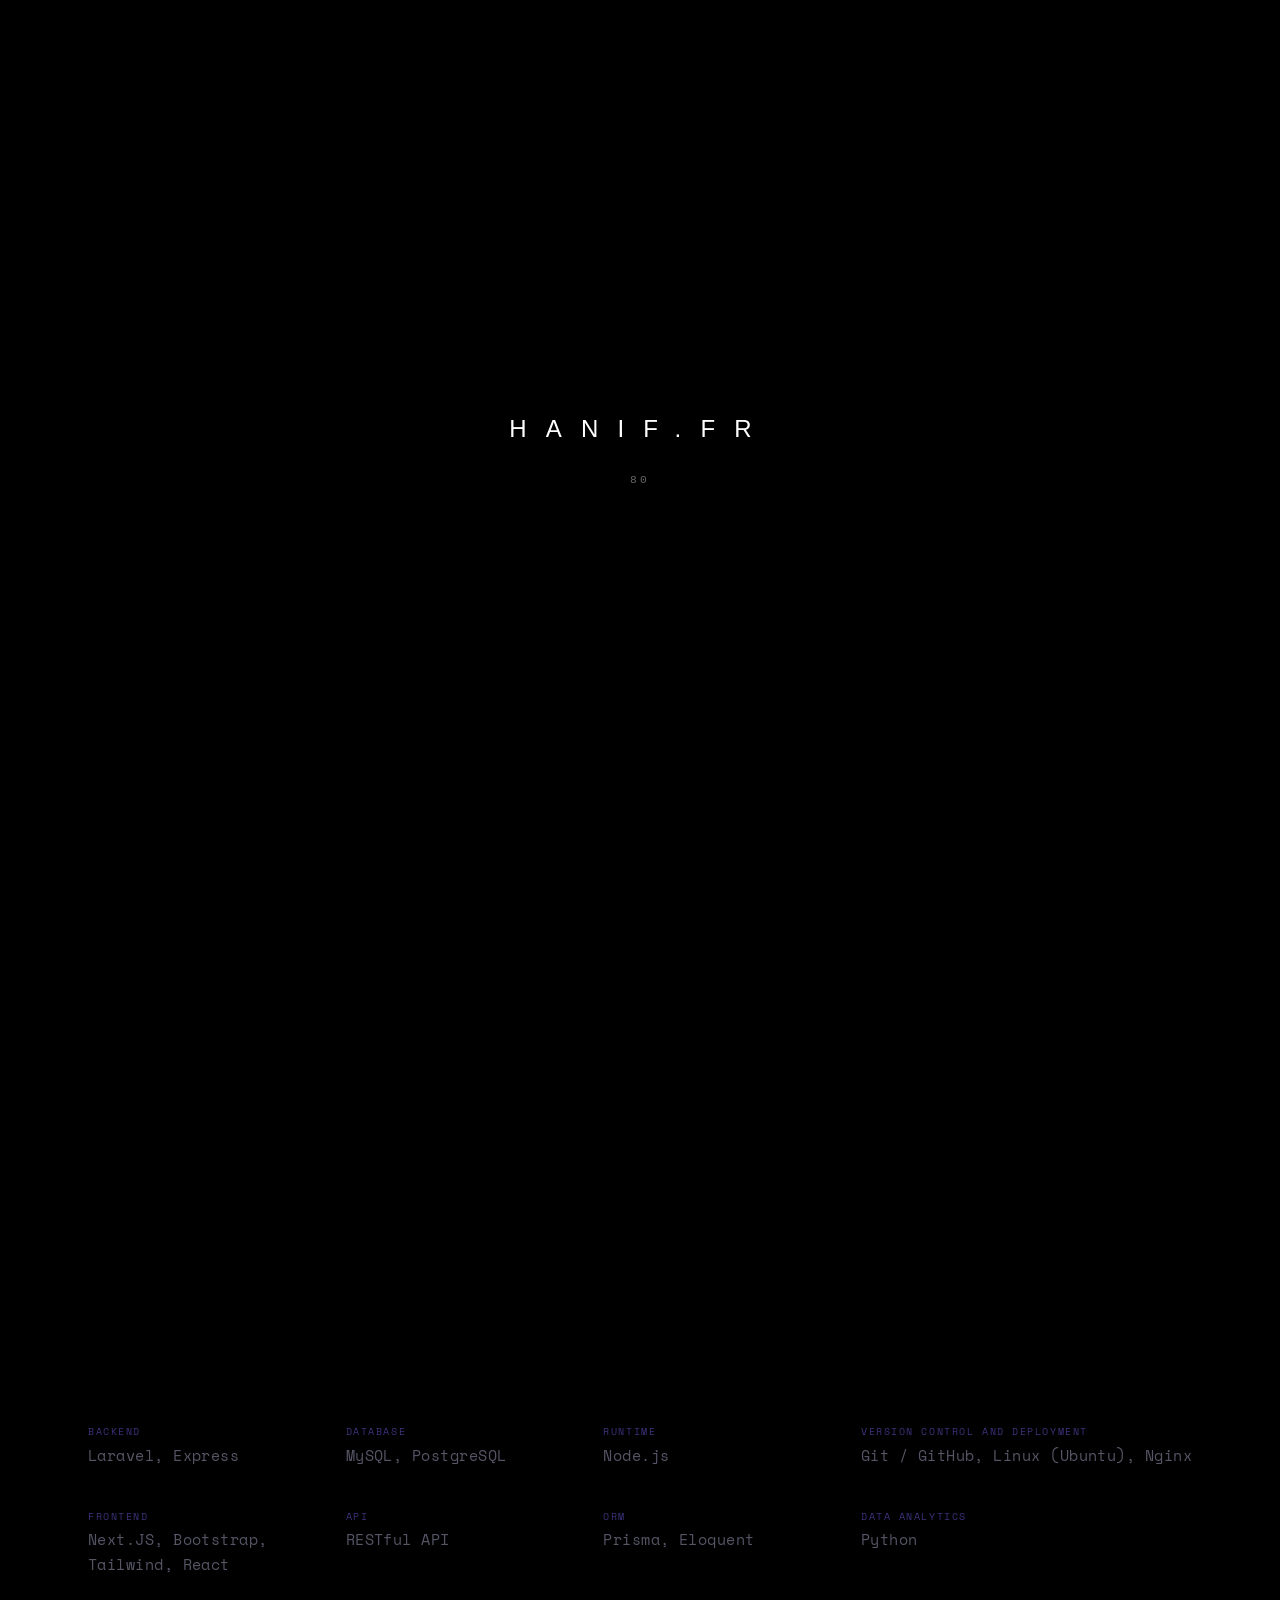
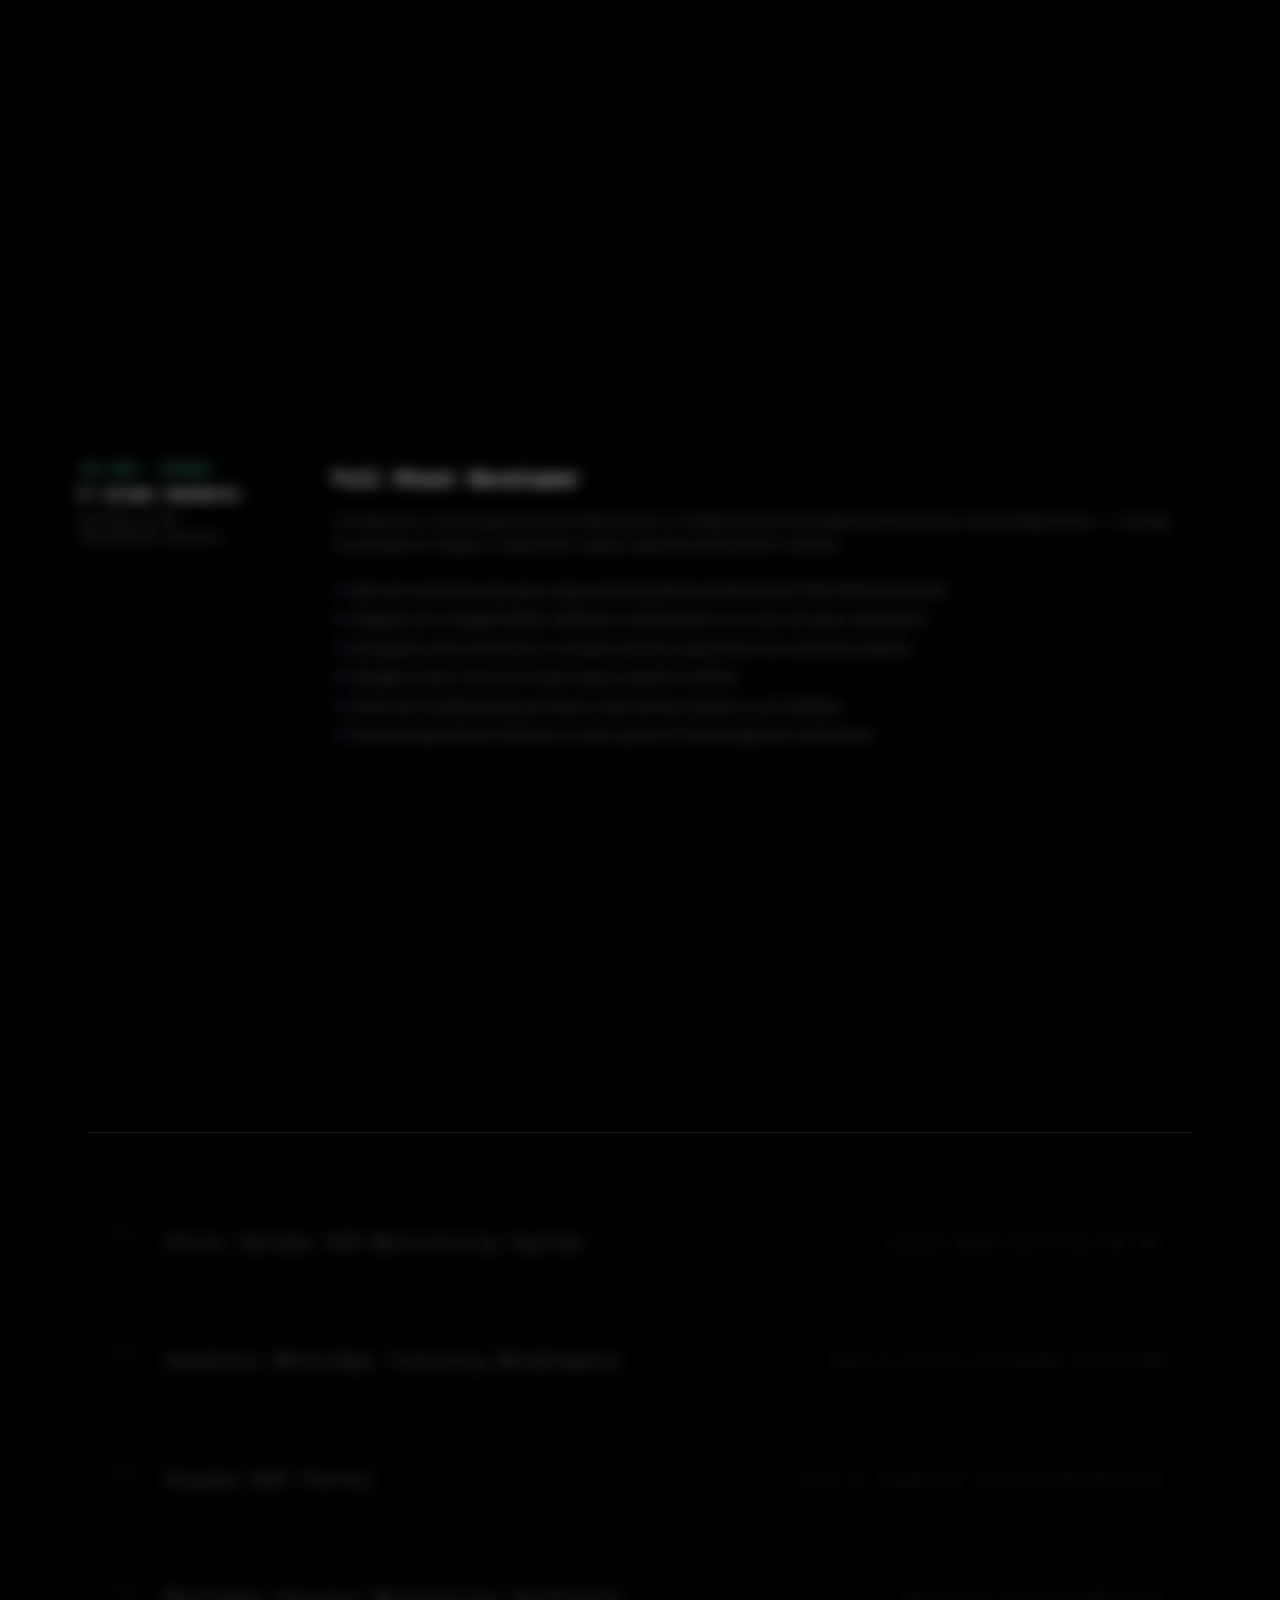
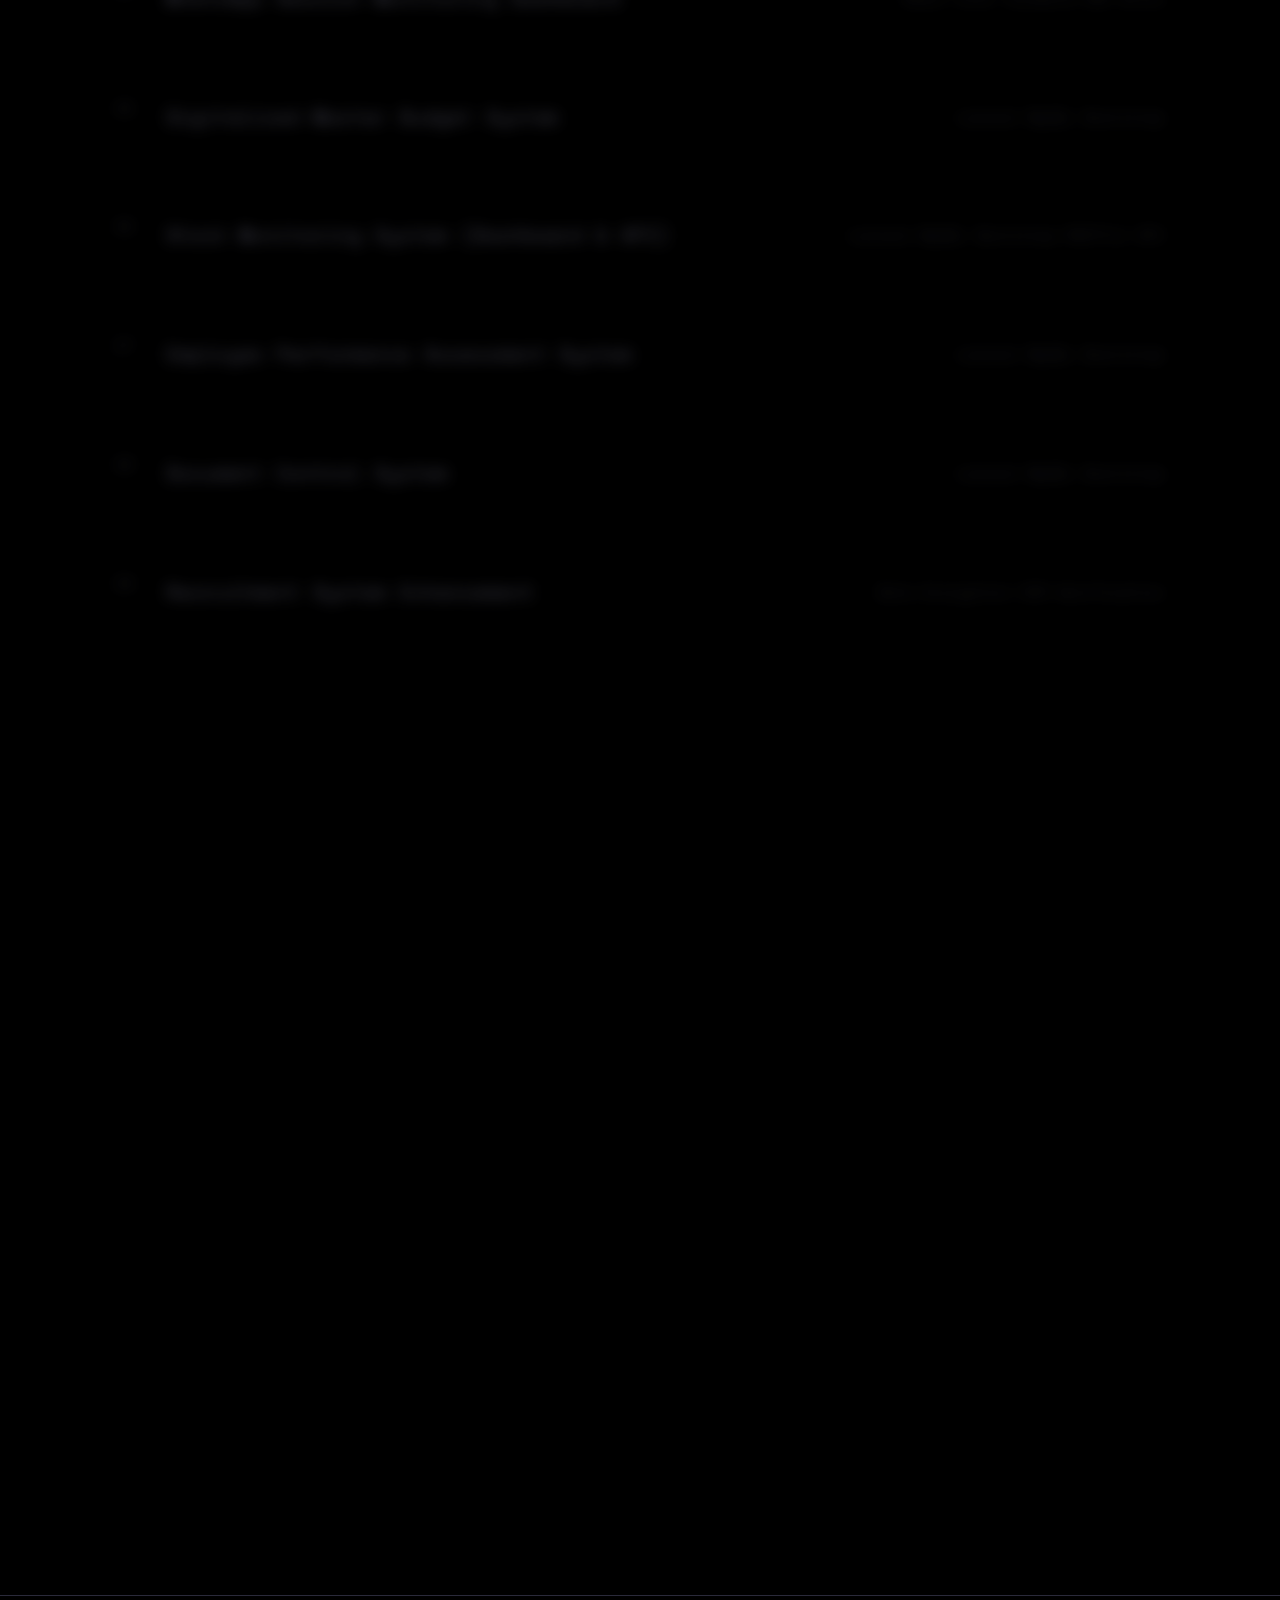
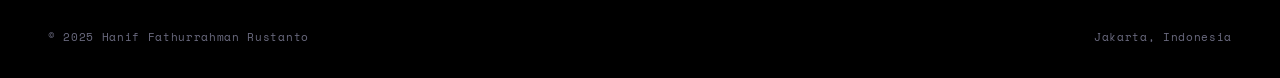
<file: index.html>
<!doctype html>
<html lang="en">
  <head>
    <meta charset="UTF-8" />
    <meta name="viewport" content="width=device-width, initial-scale=1.0" />
    <title>Hanif Fathurrahman — Full Stack Developer</title>
    <link
      href="https://fonts.googleapis.com/css2?family=Space+Mono:ital,wght@0,400;0,700;1,400&family=DM+Sans:wght@300;400;500;600&display=swap"
      rel="stylesheet"
    />
    <link
      rel="icon"
      type="image/svg+xml"
      href="data:image/svg+xml,%3Csvg xmlns='http://www.w3.org/2000/svg' viewBox='0 0 32 32'%3E%3Crect width='32' height='32' rx='6' fill='none'/%3E%3Ctext x='50%25' y='50%25' dominant-baseline='central' text-anchor='middle' font-family='monospace' font-weight='700' font-size='16' fill='none' stroke='white' stroke-width='1' letter-spacing='-0.5'%3EHF%3C/text%3E%3C/svg%3E"
    />
    <link
      href="https://fonts.googleapis.com/css2?family=Space+Mono:ital,wght@0,400;0,700;1,400&family=DM+Sans:wght@300;400;500;600&display=swap"
      rel="stylesheet"
    />
    <link rel="stylesheet" href="style.css" />
  </head>
  <body>
    <div id="scrollProgress"></div>
    <div class="cursor-dot" id="cursorDot"></div>
    <div class="cursor-ring" id="cursorRing"></div>
    <div id="loader">
      <div class="curtain curtain-top"></div>
      <div class="curtain curtain-bottom"></div>
      <div class="curtain-line"></div>

      <div class="loader-content">
        <p class="loader-name">hanif.fr</p>
        <p class="loader-percent" id="loaderPercent">00</p>
      </div>
    </div>
    <div id="mobileControls">
      <div id="joystickZone">
        <div id="joystickKnob"></div>
      </div>
    </div>
    <nav>
      <div class="nav-logo">
        <audio id="bgMusic" loop preload="auto">
  <source src="StockTune-Whispers From Distant Stars_1775907422.mp3" type="audio/mpeg">
</audio>
        <a href="https://instagram.com/haniv_fr" target="_blank">
          <svg
            width="16"
            height="16"
            viewBox="0 0 24 24"
            fill="none"
            stroke="currentColor"
            stroke-width="2"
            stroke-linecap="round"
            stroke-linejoin="round"
          >
            <rect x="2" y="2" width="20" height="20" rx="5" ry="5" />
            <circle cx="12" cy="12" r="4" />
            <circle
              cx="17.5"
              cy="6.5"
              r="1"
              fill="currentColor"
              stroke="none"
            /></svg
          >haniv_fr
        </a>
        <button id="musicToggle" class="nav-music-btn">
          <div class="audio-icon playing" id="musicIcon">
            <span></span>
            <span></span>
            <span></span>
            <span></span>
          </div>
        </button>
      </div>
      <ul class="nav-links">
        <!-- <button class="theme-toggle" id="themeToggle">🌙 light</button> -->
        <li><a href="#about">about</a></li>
        <li><a href="#experience">experience</a></li>
        <li><a href="#projects">projects</a></li>
        <li><a href="#contact">contact</a></li>
      </ul>
      <div class="nav-mobile-right">
        <!-- <button class="theme-toggle" id="themeToggleMobile">🌙 light</button> -->
        <button class="hamburger" id="hamburgerBtn">
          <span></span><span></span><span></span>
        </button>
      </div>
    </nav>
    <div class="mobile-menu" id="mobileMenu">
      <ul>
        <li><a href="#about" class="mobile-nav-link">about</a></li>
        <li><a href="#experience" class="mobile-nav-link">experience</a></li>
        <li><a href="#projects" class="mobile-nav-link">projects</a></li>
        <li><a href="#contact" class="mobile-nav-link">contact</a></li>
      </ul>
    </div>

    <section id="hero">
      <!-- MOON -->
      <div class="moon-container">
        <button id="playBtn" class="btn btn-outline moon-play-btn">PLAY</button>

        <svg
          class="moon"
          viewBox="0 0 200 200"
          xmlns="http://www.w3.org/2000/svg"
        >
          <defs>
            <filter id="moonGlow" x="-50%" y="-50%" width="200%" height="200%">
              <feGaussianBlur stdDeviation="8" result="coloredBlur" />
              <feMerge>
                <feMergeNode in="coloredBlur" />
                <feMergeNode in="SourceGraphic" />
              </feMerge>
            </filter>
          </defs>
          <circle
            cx="100"
            cy="100"
            r="68"
            fill="#f0f0ff"
            filter="url(#moonGlow)"
          />
          <circle cx="72" cy="78" r="14" fill="#d0d0e8" opacity="0.75" />
          <circle cx="125" cy="115" r="19" fill="#d0d0e8" opacity="0.65" />
          <circle cx="65" cy="125" r="9" fill="#d0d0e8" opacity="0.7" />
          <circle cx="138" cy="72" r="11" fill="#d0d0e8" opacity="0.55" />
        </svg>
      </div>
      <!-- SUN -->
      <div class="sun-container">
        <svg
          class="sun-svg"
          viewBox="0 0 200 200"
          xmlns="http://www.w3.org/2000/svg"
        >
          <defs>
            <filter id="sunGlow" x="-60%" y="-60%" width="220%" height="220%">
              <feGaussianBlur stdDeviation="10" result="blur" />
              <feMerge>
                <feMergeNode in="blur" />
                <feMergeNode in="SourceGraphic" />
              </feMerge>
            </filter>
            <radialGradient id="sunGrad" cx="50%" cy="40%" r="55%">
              <stop offset="0%" stop-color="#fff9e6" />
              <stop offset="45%" stop-color="#ffd166" />
              <stop offset="100%" stop-color="#f4a22a" />
            </radialGradient>
          </defs>
          <circle cx="100" cy="100" r="72" fill="#ffd166" opacity="0.15" />
          <circle cx="100" cy="100" r="58" fill="#ffc640" opacity="0.2" />
          <g
            style="
              transform-origin: 100px 100px;
              animation: sunRayPulse 3s ease-in-out infinite;
            "
          >
            <line
              x1="100"
              y1="18"
              x2="100"
              y2="34"
              stroke="#f4a22a"
              stroke-width="3.5"
              stroke-linecap="round"
            />
            <line
              x1="100"
              y1="166"
              x2="100"
              y2="182"
              stroke="#f4a22a"
              stroke-width="3.5"
              stroke-linecap="round"
            />
            <line
              x1="18"
              y1="100"
              x2="34"
              y2="100"
              stroke="#f4a22a"
              stroke-width="3.5"
              stroke-linecap="round"
            />
            <line
              x1="166"
              y1="100"
              x2="182"
              y2="100"
              stroke="#f4a22a"
              stroke-width="3.5"
              stroke-linecap="round"
            />
            <line
              x1="43"
              y1="43"
              x2="54"
              y2="54"
              stroke="#f4a22a"
              stroke-width="3"
              stroke-linecap="round"
            />
            <line
              x1="146"
              y1="146"
              x2="157"
              y2="157"
              stroke="#f4a22a"
              stroke-width="3"
              stroke-linecap="round"
            />
            <line
              x1="157"
              y1="43"
              x2="146"
              y2="54"
              stroke="#f4a22a"
              stroke-width="3"
              stroke-linecap="round"
            />
            <line
              x1="54"
              y1="146"
              x2="43"
              y2="157"
              stroke="#f4a22a"
              stroke-width="3"
              stroke-linecap="round"
            />
          </g>
          <circle
            cx="100"
            cy="100"
            r="44"
            fill="url(#sunGrad)"
            filter="url(#sunGlow)"
          />
          <circle cx="88" cy="90" r="8" fill="#fff9e6" opacity="0.4" />
        </svg>
      </div>
      <!-- CLOUDS -->
      <div class="clouds-wrapper">
        <div class="cloud cloud-1">
          <svg
            width="160"
            height="70"
            viewBox="0 0 160 70"
            xmlns="http://www.w3.org/2000/svg"
            opacity="0.6"
          >
            <ellipse cx="80" cy="50" rx="72" ry="24" fill="#fff8f0" />
            <ellipse cx="55" cy="40" rx="38" ry="28" fill="#fff8f0" />
            <ellipse cx="100" cy="38" rx="32" ry="25" fill="#fff8f0" />
            <ellipse cx="75" cy="32" rx="28" ry="22" fill="#fffaf4" />
          </svg>
        </div>
        <div class="cloud cloud-2">
          <svg
            width="110"
            height="50"
            viewBox="0 0 110 50"
            xmlns="http://www.w3.org/2000/svg"
            opacity="0.45"
          >
            <ellipse cx="55" cy="36" rx="50" ry="18" fill="#fff8f0" />
            <ellipse cx="38" cy="28" rx="26" ry="20" fill="#fff8f0" />
            <ellipse cx="70" cy="26" rx="22" ry="18" fill="#fff8f0" />
          </svg>
        </div>
        <div class="cloud cloud-3">
          <svg
            width="80"
            height="40"
            viewBox="0 0 80 40"
            xmlns="http://www.w3.org/2000/svg"
            opacity="0.35"
          >
            <ellipse cx="40" cy="28" rx="36" ry="14" fill="#fff4e6" />
            <ellipse cx="28" cy="22" rx="18" ry="15" fill="#fff4e6" />
            <ellipse cx="53" cy="20" rx="16" ry="14" fill="#fff4e6" />
          </svg>
        </div>
      </div>

      <p class="hero-tag">FULL STACK DEVELOPER</p>
      <h1>
        <span class="line1">Hanif</span
        ><span class="line2" id="typingTarget"></span>
      </h1>
      <p class="hero-sub">
        Curl. Chrisye. Code 🔩🎧💻.
      </p>
      <div class="hero-cta">
  <div class="terminal-prompt-container">
  <span class="terminal-path">C:\system32\haniv;</span>
  <div class="input-wrapper">
    <input type="text" id="heroTerminalInput" class="terminal-input" autocomplete="off" spellcheck="false" autofocus>
<span class="terminal-suggestion" id="terminalSuggestion">type <span class="highlight">sudo</span> to see commands (cv, github, socials)...</span>
  </div>
</div>
</div>
      <p class="hero-scroll">scroll to explore or type 'sudo' to open terminal </> </p>
    </section>

    <section id="about">
      <div class="about-left reveal">
        <p class="section-label">ABOUT</p>
        <h2>Code.<br />Problem.<br />Solve.</h2>
      </div>
      <div class="about-text reveal">
        <p>
          Full Stack Developer currently interning at PT Kayaba Indonesia,
          building internal web systems that directly impact business operations
          — from budget digitalization to stock monitoring and employee
          assessments.
        </p>
        <p>
          I study Industrial Automotive Information Systems at Politeknik STMI
          Jakarta, where I've developed a strong foundation in both software
          development and data analysis through specializations in Data Mining,
          Decision Support Systems, and Business Intelligence.
        </p>
        <p>
          I thrive in fast-paced environments that require quick adaptation,
          and close collaboration with end users.
        </p>
      </div>

      <div class="skills-list">
        <div class="skill-text">
          <span class="cat">backend</span>
          <span class="tech">Laravel, Express</span>
        </div>
        <div class="skill-text">
          <span class="cat">frontend</span>
          <span class="tech">Next.JS, Bootstrap, Tailwind, React</span>
        </div>
        <div class="skill-text">
          <span class="cat">database</span>
          <span class="tech">MySQL, PostgreSQL</span>
        </div>
        <div class="skill-text">
          <span class="cat">api</span>
          <span class="tech">RESTful API</span>
        </div>
        <div class="skill-text">
          <span class="cat">runtime</span>
          <span class="tech">Node.js</span>
        </div>
        <div class="skill-text">
          <span class="cat">orm</span>
          <span class="tech">Prisma, Eloquent</span>
        </div>
        <div class="skill-text">
          <span class="cat">version control and deployment</span>
          <span class="tech">Git / GitHub, Linux (Ubuntu), Nginx</span>
        </div>
        <div class="skill-text">
          <span class="cat">data analytics</span>
          <span class="tech">Python</span>
        </div>
      </div>
    </section>

    <section id="experience">
      <div class="exp-inner">
        <div class="exp-header reveal">
          <p class="section-label">EXPERIENCE</p>
          <h2>Where I've<br />Been Working</h2>
        </div>
        <a
          href="https://www.linkedin.com/in/hanif-fathurrahman-rustanto"
          target="_blank"
          class="exp-card reveal"
        >
          <div class="exp-meta">
            <p class="exp-date">JAN 2025 — PRESENT</p>
            <p class="exp-company">PT KAYABA INDONESIA</p>
            <p class="exp-type">Internship · On-site</p>
            <p class="exp-type">Cikarang Barat, Jawa Barat</p>
          </div>
          <div class="exp-content">
            <div class="exp-role-header">
              <p class="exp-role">Full Stack Developer</p>
              <svg
                class="exp-arrow"
                viewBox="0 0 24 24"
                fill="none"
                stroke="currentColor"
                stroke-width="2"
                stroke-linecap="round"
                stroke-linejoin="round"
              >
                <line x1="5" y1="12" x2="19" y2="12"></line>
                <polyline points="12 5 19 12 12 19"></polyline>
              </svg>
            </div>
            <p class="exp-desc">
              Contributed to the development and enhancement of multiple
              internal web-based systems across various departments — covering
              everything from design to deployment using an Agile-like
              development workflow.
            </p>
            <ul class="exp-bullets">
              <li>
                Built and maintained web apps using Laravel (backend) and
                Bootstrap/HTML/CSS/JS (frontend)
              </li>
              <li>
                Designed and managed MySQL databases including table structures
                and query optimization
              </li>
              <li>
                Developed system flowcharts to translate business requirements
                into technical workflows
              </li>
              <li>
                Managed version control and code reviews using Git & GitHub
              </li>
              <li>
                Performed troubleshooting and feature improvements based on user
                feedback
              </li>
              <li>
                Delivered rapid feature iterations in a fast-paced, XP-like
                development environment
              </li>
            </ul>
          </div>
        </a>
      </div>
    </section>

    <section id="projects">
  <div class="proj-header reveal">
    <p class="section-label">PROJECTS</p>
    <h2>Things I've<br />Built</h2>
  </div>
  
  <div class="projects-list">
    
    <a href="project.html?id=ocr" class="project-list-item reveal">
      <div class="proj-list-left">
        <span class="proj-num">01</span>
        <span class="proj-title-text">Stock Opname OCR Monitoring System</span>
      </div>
      <div class="proj-list-right">
        <div class="skill-text">
          <span class="tech">Laravel</span>
          <span class="tech">MySQL</span>
          <span class="tech">Bootstrap</span>
          <span class="tech">OCR API</span>
        </div>
      </div>
    </a>

    <a href="project.html?id=waTracker" class="project-list-item reveal">
      <div class="proj-list-left">
        <span class="proj-num">02</span>
        <span class="proj-title-text">Headless WhatsApp Tracking Middleware</span> </div>
      <div class="proj-list-right">
        <div class="skill-text">
          <span class="tech">Node.js</span> <span class="tech">Express</span> <span class="tech">PostgreSQL</span> <span class="tech">Prisma ORM</span> </div>
      </div>
    </a>

    <a href="project.html?id=kayabaSsoPortal" class="project-list-item reveal">
      <div class="proj-list-left">
        <span class="proj-num">03</span>
        <span class="proj-title-text">Kayaba SSO Portal</span>
      </div>
      <div class="proj-list-right">
        <div class="skill-text">
          <span class="tech">Next.js</span>
          <span class="tech">TypeScript</span>
          <span class="tech">Tailwind CSS</span>
          <span class="tech">NextAuth</span>
        </div>
      </div>
    </a>

    <a href="project.html?id=waDashboard" class="project-list-item reveal">
      <div class="proj-list-left">
        <span class="proj-num">04</span> <span class="proj-title-text">WhatsApp Session Monitoring Dashboard</span>
      </div>
      <div class="proj-list-right">
        <div class="skill-text">
          <span class="tech">React</span>
          <span class="tech">Vite</span>
          <span class="tech">Tailwind CSS</span>
          <span class="tech">Axios</span>
        </div>
      </div>
    </a>

    <a href="project.html?id=budget" class="project-list-item reveal">
      <div class="proj-list-left">
        <span class="proj-num">05</span>
        <span class="proj-title-text">Digitalized Master Budget System</span>
      </div>
      <div class="proj-list-right">
        <div class="skill-text">
          <span class="tech">Laravel</span>
          <span class="tech">MySQL</span>
          <span class="tech">Bootstrap</span>
        </div>
      </div>
    </a>

    <a href="project.html?id=monitoring" class="project-list-item reveal">
      <div class="proj-list-left">
        <span class="proj-num">06</span>
        <span class="proj-title-text">Stock Monitoring System (Dashboard & API)</span>
      </div>
      <div class="proj-list-right">
        <div class="skill-text">
          <span class="tech">Laravel</span>
          <span class="tech">MySQL</span>
          <span class="tech">Bootstrap</span>
          <span class="tech">RESTful API</span>
        </div>
      </div>
    </a>

    <a href="project.html?id=assessment" class="project-list-item reveal">
      <div class="proj-list-left">
        <span class="proj-num">07</span>
        <span class="proj-title-text">Employee Performance Assessment System</span>
      </div>
      <div class="proj-list-right">
        <div class="skill-text">
          <span class="tech">Laravel</span>
          <span class="tech">MySQL</span>
          <span class="tech">Bootstrap</span>
        </div>
      </div>
    </a>

    <a href="project.html?id=documentControl" class="project-list-item reveal">
      <div class="proj-list-left">
        <span class="proj-num">08</span>
        <span class="proj-title-text">Document Control System</span>
      </div>
      <div class="proj-list-right">
        <div class="skill-text">
          <span class="tech">Laravel</span>
          <span class="tech">MySQL</span>
          <span class="tech">Bootstrap</span>
        </div>
      </div>
    </a>

    <a href="project.html?id=recruitment" class="project-list-item reveal">
      <div class="proj-list-left">
        <span class="proj-num">09</span>
        <span class="proj-title-text">Recruitment System Enhancement</span>
      </div>
      <div class="proj-list-right">
        <div class="skill-text">
          <span class="tech">Data Encryption</span>
          <span class="tech">OCR Verification</span>
        </div>
      </div>
    </a>

</div>
</section>

    <section id="contact">
      <div class="contact-inner reveal">
        <p class="section-label">CONTACT</p>
        <h2 class="contact-title">
          Let's Build<br /><span>Something</span> Together
        </h2>
        <p class="contact-sub">
          Open to new opportunities, collaborations, and interesting projects.
        </p>
        <div class="contact-links">
          <a
            href="https://www.linkedin.com/in/hanif-fathurrahman-rustanto"
            target="_blank"
            class="contact-link"
          >
            <svg viewBox="0 0 24 24">
              <path
                d="M19 3a2 2 0 0 1 2 2v14a2 2 0 0 1-2 2H5a2 2 0 0 1-2-2V5a2 2 0 0 1 2-2h14m-.5 15.5v-5.3a3.26 3.26 0 0 0-3.26-3.26c-.85 0-1.84.52-2.32 1.3v-1.11h-2.79v8.37h2.79v-4.93c0-.77.62-1.4 1.39-1.4a1.4 1.4 0 0 1 1.4 1.4v4.93h2.79M6.88 8.56a1.68 1.68 0 0 0 1.68-1.68c0-.93-.75-1.69-1.68-1.69a1.69 1.69 0 0 0-1.69 1.69c0 .93.76 1.68 1.69 1.68m1.39 9.94v-8.37H5.5v8.37h2.77z"
              /></svg
            >LinkedIn
          </a>
          <a
            href="https://github.com/hannnnnnnnn1414"
            target="_blank"
            class="contact-link"
          >
            <svg viewBox="0 0 24 24">
              <path
                d="M12 2A10 10 0 0 0 2 12c0 4.42 2.87 8.17 6.84 9.5.5.08.66-.23.66-.5v-1.69c-2.77.6-3.36-1.34-3.36-1.34-.46-1.16-1.11-1.47-1.11-1.47-.91-.62.07-.6.07-.6 1 .07 1.53 1.03 1.53 1.03.87 1.52 2.34 1.07 2.91.83.09-.65.35-1.09.63-1.34-2.22-.25-4.55-1.11-4.55-4.92 0-1.11.38-2 1.03-2.71-.1-.25-.45-1.29.1-2.64 0 0 .84-.27 2.75 1.02.79-.22 1.65-.33 2.5-.33.85 0 1.71.11 2.5.33 1.91-1.29 2.75-1.02 2.75-1.02.55 1.35.2 2.39.1 2.64.65.71 1.03 1.6 1.03 2.71 0 3.82-2.34 4.66-4.57 4.91.36.31.69.92.69 1.85V21c0 .27.16.59.67.5C19.14 20.16 22 16.42 22 12A10 10 0 0 0 12 2z"
              /></svg
            >GitHub
          </a>
          <!-- <a href="tel:+6287780536163" class="contact-link">
            <svg viewBox="0 0 24 24">
              <path
                d="M6.62 10.79c1.44 2.83 3.76 5.14 6.59 6.59l2.2-2.2c.27-.27.67-.36 1.02-.24 1.12.37 2.33.57 3.57.57.55 0 1 .45 1 1V20c0 .55-.45 1-1 1-9.39 0-17-7.61-17-17 0-.55.45-1 1-1h3.5c.55 0 1 .45 1 1 0 1.25.2 2.45.57 3.57.11.35.03.74-.25 1.02l-2.2 2.2z"
              /></svg
            >+62 877 8053 6163
          </a> -->
        </div>
        <form class="contact-form" id="contactForm">
          <div class="form-row">
            <div class="form-group">
              <label>NAME</label
              ><input
                type="text"
                name="name"
                placeholder="Your name"
                required
              />
            </div>
            <div class="form-group">
              <label>EMAIL</label
              ><input
                type="email"
                name="email"
                placeholder="your@email.com"
                required
              />
            </div>
          </div>
          <div class="form-group">
            <label>MESSAGE</label
            ><textarea
              name="message"
              rows="5"
              placeholder="What's on your mind?"
              required
            ></textarea>
          </div>
          <button
            type="submit"
            class="btn btn-primary"
            style="align-self: flex-end; min-width: 160px"
          >
            Send Message
          </button>
          <p class="form-status" id="formStatus"></p>
        </form>
      </div>
    </section>

    <footer>
      <span>© 2025 Hanif Fathurrahman Rustanto</span>
      <!-- <span>// TYPE SUDO TO OPEN TERMINAL</span> -->
      <span>Jakarta, Indonesia</span>
    </footer>
  </body>
  <script src="scripts.js"></script>
</html>
</file>
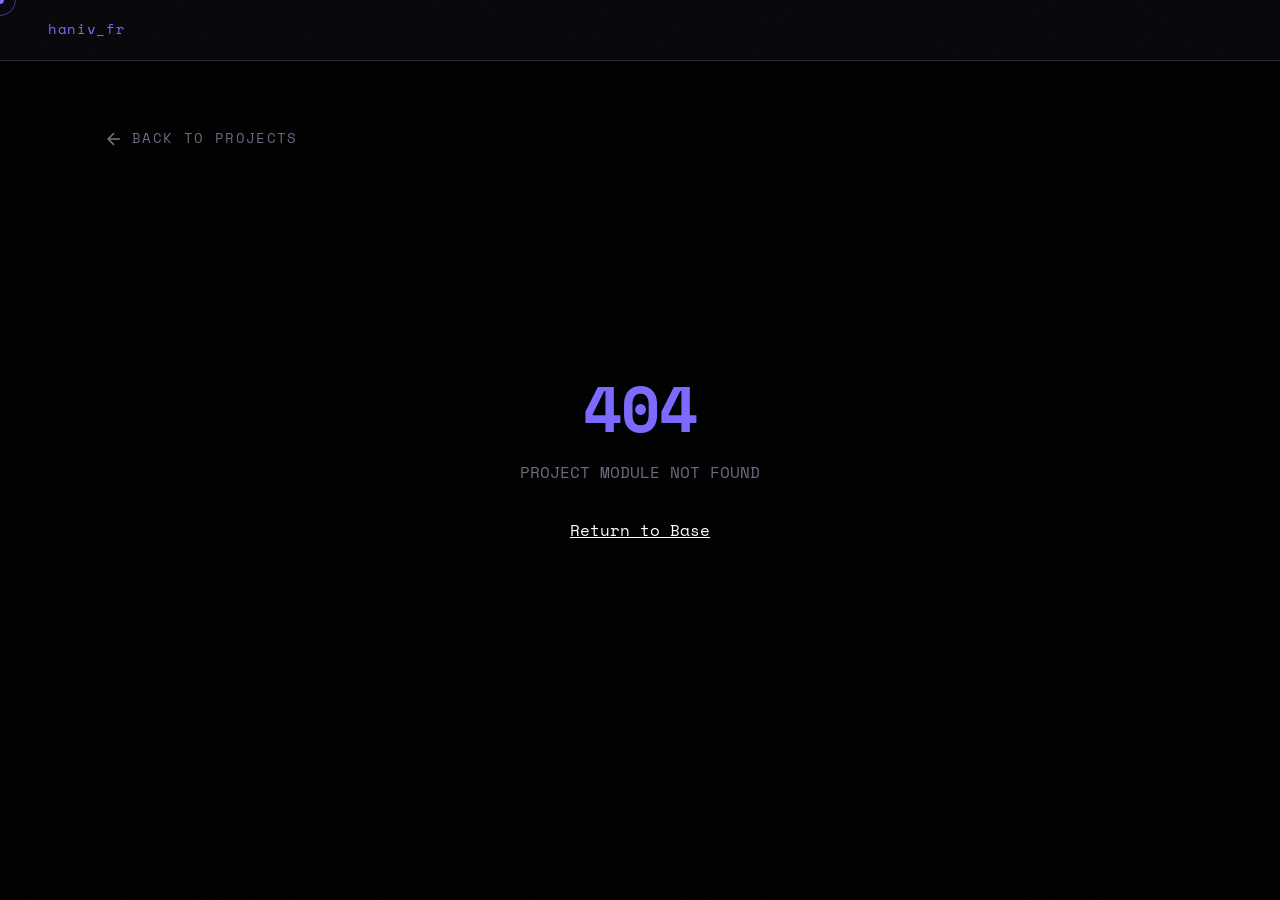
<file: project.html>
<!doctype html>
<html lang="en">
  <head>
    <meta charset="UTF-8" />
    <meta name="viewport" content="width=device-width, initial-scale=1.0" />
    <title>Project Detail — Hanif Fathurrahman</title>
    <link
      href="https://fonts.googleapis.com/css2?family=Space+Mono:ital,wght@0,400;0,700;1,400&family=DM+Sans:wght@300;400;500;600&display=swap"
      rel="stylesheet"
    />
    <link rel="stylesheet" href="style.css" />
    <style>
      #project-detail {
        padding: 8rem 5% 5rem;
        max-width: 1200px;
        margin: 0 auto;
        min-height: 100vh;
      }

      .fade-on-scroll {
        opacity: 0;
        transform: translateY(40px);
        transition:
          opacity 0.8s cubic-bezier(0.25, 1, 0.5, 1),
          transform 0.8s cubic-bezier(0.25, 1, 0.5, 1);
        will-change: opacity, transform;
      }

      .fade-on-scroll.is-visible {
        opacity: 1;
        transform: translateY(0);
      }

      .back-nav {
        display: flex;
        align-items: center;
        gap: 1rem;
        margin-bottom: 4rem;
      }

      .back-link {
        display: flex;
        align-items: center;
        gap: 0.5rem;
        font-family: var(--mono);
        color: var(--muted);
        text-decoration: none;
        font-size: 0.85rem;
        text-transform: uppercase;
        letter-spacing: 0.1em;
        transition: all 0.4s cubic-bezier(0.25, 1, 0.5, 1);
      }

      .back-link svg {
        transition: transform 0.4s ease;
      }

      .back-link:hover {
        color: var(--accent);
      }

      .back-link:hover svg {
        transform: translateX(-5px);
      }

      .project-hero {
        margin-bottom: 5rem;
        border-bottom: 1px solid rgba(255, 255, 255, 0.1);
        padding-bottom: 4rem;
      }

      #detail-company {
        font-family: var(--mono);
        color: var(--accent);
        letter-spacing: 0.15em;
        font-size: 0.85rem;
        text-transform: uppercase;
        margin-bottom: 1.5rem;
        display: inline-block;
        padding: 0.3rem 0.8rem;
        border: 1px solid rgba(255, 255, 255, 0.2);
        border-radius: 4px;
        transition: all 0.3s ease;
      }

      #detail-company:hover {
        background: rgba(255, 255, 255, 0.05);
        border-color: var(--accent);
      }

      #detail-title {
        font-family: var(--mono);
        font-size: clamp(2.5rem, 6vw, 4.5rem);
        line-height: 1.1;
        letter-spacing: -0.03em;
        margin-bottom: 2rem;
        max-width: 900px;
      }

      #detail-desc {
        font-family: "DM Sans", sans-serif;
        color: var(--muted);
        font-size: clamp(1.1rem, 2vw, 1.3rem);
        line-height: 1.6;
        max-width: 700px;
        font-weight: 300;
      }

      .project-grid {
        display: grid;
        grid-template-columns: 300px 1fr;
        gap: 4rem;
      }

      .sidebar-meta {
        position: sticky;
        top: 100px;
        height: fit-content;
      }

      .meta-block {
        margin-bottom: 3rem;
      }

      .meta-label {
        font-family: var(--mono);
        font-size: 0.75rem;
        color: var(--muted);
        letter-spacing: 0.1em;
        margin-bottom: 1rem;
        display: block;
      }

      #detail-stack {
        display: flex;
        flex-wrap: wrap;
        gap: 0.5rem;
      }

      #detail-stack .tag {
        background: transparent;
        border: 1px solid rgba(255, 255, 255, 0.2);
        padding: 0.4rem 0.8rem;
        font-size: 0.8rem;
        cursor: default;
        transition: all 0.3s cubic-bezier(0.25, 1, 0.5, 1);
      }

      #detail-stack .tag:hover {
        border-color: var(--accent);
        color: var(--accent);
        transform: translateY(-3px);
        background: rgba(255, 255, 255, 0.03);
      }

      .detail-content {
        font-family: "DM Sans", sans-serif;
        color: var(--text);
        line-height: 1.8;
        font-weight: 300;
        font-size: 1.1rem;
      }

      .detail-content h3 {
        font-family: var(--mono);
        font-size: 1.5rem;
        margin: 3rem 0 1.5rem;
        font-weight: 500;
      }

      .detail-content p {
        margin-bottom: 1.5rem;
      }

      .detail-content ul {
        list-style: none;
        padding: 0;
      }

      .detail-content li {
        position: relative;
        padding-left: 1.5rem;
        margin-bottom: 1rem;
        color: rgba(255, 255, 255, 0.85);
        transition:
          transform 0.3s ease,
          color 0.3s ease;
      }

      .detail-content li:hover {
        color: #ffffff;
        transform: translateX(5px);
      }

      .detail-content li::before {
        content: "▹";
        position: absolute;
        left: 0;
        color: var(--accent);
        font-family: var(--mono);
        transition: transform 0.3s ease;
      }

      .detail-content li:hover::before {
        transform: scale(1.2);
      }

      @media (max-width: 900px) {
        .project-grid {
          grid-template-columns: 1fr;
          gap: 3rem;
        }
        .sidebar-meta {
          position: relative;
          top: 0;
          display: flex;
          flex-wrap: wrap;
          gap: 2rem;
          border-bottom: 1px solid rgba(255, 255, 255, 0.1);
          padding-bottom: 2rem;
        }
        .meta-block {
          margin-bottom: 0;
        }
      }

      .slider-container {
        position: relative;
        width: 100%;
        margin: 3rem 0 0;
        border-radius: 8px;
        overflow: hidden;
        border: 1px solid rgba(255, 255, 255, 0.1);
      }

      .slide {
        display: none;
        width: 100%;
      }

      .slide.active {
        display: block;
        animation: fade 1.5s ease-in-out;
      }

      .slide img {
        width: 100%;
        height: auto;
        display: block;
        object-fit: cover;
      }

      .slider-dots {
        position: absolute;
        bottom: 1.5rem;
        left: 50%;
        transform: translateX(-50%);
        display: flex;
        gap: 0.8rem;
        z-index: 10;
        padding: 0.5rem 1rem;
        background: rgba(0, 0, 0, 0.4);
        border-radius: 20px;
        backdrop-filter: blur(4px);
      }

      .dot {
        width: 8px;
        height: 8px;
        border-radius: 50%;
        background: rgba(255, 255, 255, 0.3);
        cursor: pointer;
        transition: all 0.4s cubic-bezier(0.25, 1, 0.5, 1);
      }

      .dot.active {
        background: var(--accent);
        transform: scale(1.3);
      }

      .dot:hover:not(.active) {
        background: rgba(255, 255, 255, 0.8);
        transform: scale(1.1);
      }

      @keyframes fade {
        from {
          opacity: 0;
        }
        to {
          opacity: 1;
        }
      }
    </style>
  </head>
  <body>
    <nav>
      <div class="nav-logo"><a href="/">haniv_fr</a></div>
    </nav>

    <div class="cursor-dot" id="cursorDot"></div>
    <div class="cursor-ring" id="cursorRing"></div>

    <section id="project-detail">
      <div class="back-nav fade-on-scroll">
        <a
          href="#"
          onclick="
            history.back();
            return false;
          "
          class="back-link"
        >
          <svg
            width="20"
            height="20"
            viewBox="0 0 24 24"
            fill="none"
            stroke="currentColor"
            stroke-width="2"
          >
            <line x1="19" y1="12" x2="5" y2="12"></line>
            <polyline points="12 19 5 12 12 5"></polyline>
          </svg>
          Back to Projects
        </a>
      </div>

      <div id="content-container">
        <div class="project-hero fade-on-scroll">
          <p id="detail-company"></p>
          <h1 id="detail-title">Loading...</h1>
          <p id="detail-desc"></p>
          <div id="detail-slider"></div>
        </div>

        <div class="project-grid">
          <div class="sidebar-meta fade-on-scroll">
            <div class="meta-block">
              <span class="meta-label">TECH STACK</span>
              <div id="detail-stack"></div>
            </div>
            
            <div class="meta-block">
              <span class="meta-label">ROLE</span>
              <p id="detail-role" style="font-family: var(--mono); font-size: 0.9rem; margin: 0;"></p>
            </div>
          </div>

          <div class="detail-content fade-on-scroll" id="detail-body"></div>
        </div>
      </div>

      <div
        id="error-container"
        style="display: none; text-align: center; padding: 10rem 0"
      >
        <h1
          style="
            font-family: var(--mono);
            font-size: 4rem;
            color: var(--accent);
            margin-bottom: 1rem;
          "
        >
          404
        </h1>
        <p style="font-family: var(--mono); color: var(--muted)">
          PROJECT MODULE NOT FOUND
        </p>
        <a
          href="/"
          style="
            display: inline-block;
            margin-top: 2rem;
            color: #fff;
            text-decoration: underline;
            font-family: var(--mono);
          "
          >Return to Base</a
        >
      </div>
    </section>

    <script>
      const observer = new IntersectionObserver(
        (entries) => {
          entries.forEach((entry) => {
            if (entry.isIntersecting) {
              entry.target.classList.add("is-visible");
            } else {
              entry.target.classList.remove("is-visible");
            }
          });
        },
        { threshold: 0.1 },
      );

      document.querySelectorAll(".fade-on-scroll").forEach((el) => {
        observer.observe(el);
      });

      const dot = document.getElementById("cursorDot");
      const ring = document.getElementById("cursorRing");
      let mx = 0,
        my = 0,
        rx = 0,
        ry = 0;
      document.addEventListener("mousemove", (e) => {
        mx = e.clientX;
        my = e.clientY;
        dot.style.left = mx + "px";
        dot.style.top = my + "px";
      });
      (function animateRing() {
        rx += (mx - rx) * 0.12;
        ry += (my - ry) * 0.12;
        ring.style.left = rx + "px";
        ring.style.top = ry + "px";
        requestAnimationFrame(animateRing);
      })();
    </script>
    <script src="project.js"></script>
  </body>
</html>
</file>
<file: style.css>
:root {
  --bg: #000000;
  --bg2: #111118;
  --bg3: #16161f;
  --border: #2a2a3a;
  --accent: #7c6aff;
  --accent2: #ff6a88;
  --accent3: #6affcb;
  --text: #e8e8f0;
  --muted: #6b6b80;
  --mono: "Space Mono", monospace;
  --sans: "DM Sans", sans-serif;
  --sun-display: none;
  --moon-display: block;
  --cloud-display: none;
  --grid-opacity: 0.15;
  --nav-bg: rgba(10, 10, 15, 0.85);
}

::-webkit-scrollbar {
  display: none;
}

#scrollProgress {
  position: fixed;
  top: 0;
  left: 0;
  width: 0%;
  height: 4px;
  background: #ffffff;
  z-index: 999999;
  transition: width 0.1s ease-out;
  box-shadow: 0 0 10px var(--accent);
}

nav {
  top: 4px;
}

body.light {
  --bg: #fdf6ec;
  --bg2: #f5ede0;
  --bg3: #ede3d4;
  --border: #d4c4b0;
  --accent: #c7580a;
  --accent2: #e07b3a;
  --accent3: #2a7a5a;
  --text: #1a1208;
  --muted: #8a7060;
  --sun-display: block;
  --moon-display: none;
  --cloud-display: block;
  --grid-opacity: 0.08;
  --nav-bg: rgba(253, 246, 236, 0.88);
}

*,
*::before,
*::after {
  box-sizing: border-box;
  margin: 0;
  padding: 0;
}

html {
  scroll-behavior: smooth;
}

body {
  background: var(--bg);
  color: var(--text);
  font-family: var(--sans);
  font-size: 16px;
  line-height: 1.6;
  overflow-x: hidden;
  transition:
    background 0.5s,
    color 0.5s;
}

body::before {
  content: "";
  position: fixed;
  inset: 0;
  background-image: url("data:image/svg+xml,%3Csvg viewBox='0 0 256 256' xmlns='http://www.w3.org/2000/svg'%3E%3Cfilter id='noise'%3E%3CfeTurbulence type='fractalNoise' baseFrequency='0.9' numOctaves='4' stitchTiles='stitch'/%3E%3C/filter%3E%3Crect width='100%25' height='100%25' filter='url(%23noise)' opacity='0.04'/%3E%3C/svg%3E");
  pointer-events: none;
  z-index: 9999;
  opacity: 0.4;
}

nav {
  position: fixed;
  top: 0;
  left: 0;
  right: 0;
  z-index: 100;
  padding: 1.2rem 3rem;
  display: flex;
  justify-content: space-between;
  align-items: center;
  background: var(--nav-bg);
  backdrop-filter: blur(12px);
  border-bottom: 1px solid var(--border);
  transition:
    background 0.5s,
    border-color 0.5s;
}

.nav-logo {
  display: flex;
  align-items: center;
  gap: 12px;
  font-family: var(--mono);
  font-size: 0.85rem;
  color: var(--accent);
  letter-spacing: 0.05em;
}

.nav-logo a {
  display: flex;
  align-items: center;
  gap: 0.5rem;
  text-decoration: none;
  color: var(--accent);
  transition: color 0.5s;
}

.nav-logo a:hover {
  color: var(--text);
}

.nav-links {
  display: flex;
  gap: 2.5rem;
  list-style: none;
}

.nav-links a {
  font-family: var(--mono);
  font-size: 0.75rem;
  color: var(--muted);
  text-decoration: none;
  letter-spacing: 0.08em;
  transition: color 0.2s;
}

.nav-links a:hover {
  color: var(--text);
}

section {
  position: relative;
  z-index: 1;
}

#hero {
  min-height: 100vh;
  display: flex;
  flex-direction: column;
  justify-content: center;
  padding: 8rem 3rem 4rem;
  max-width: 1200px;
  margin: 0 auto;
  position: relative;
  overflow: hidden;
}

.hero-tag {
  font-family: var(--mono);
  font-size: 0.75rem;
  color: var(--accent3);
  letter-spacing: 0.15em;
  margin-bottom: 1.5rem;
  opacity: 0;
  animation: fadeUp 0.6s ease 0.2s forwards;
}

.hero-tag::before {
  content: "// ";
  color: var(--muted);
}

h1 {
  font-family: var(--mono);
  font-size: clamp(2.5rem, 6vw, 5.5rem);
  font-weight: 700;
  line-height: 1.05;
  letter-spacing: -0.02em;
  margin-bottom: 1rem;
  opacity: 0;
  animation: fadeUp 0.6s ease 0.3s forwards;
}

h1 .line1 {
  display: block;
  color: var(--text);
}

h1 .line2 {
  display: block;
  color: var(--accent);
}

.hero-sub {
  font-size: 1.1rem;
  color: var(--muted);
  max-width: 520px;
  margin-bottom: 3rem;
  font-weight: 300;
  opacity: 0.7;
  animation: fadeUp 0.6s ease 0.4s forwards;
}

.hero-cta {
  display: flex;
  gap: 1rem;
  flex-wrap: wrap;
  opacity: 0;
  animation: fadeUp 0.6s ease 0.5s forwards;
}

.btn {
  font-family: var(--mono);
  font-size: 0.78rem;
  letter-spacing: 0.08em;
  padding: 0.8rem 2rem;
  border-radius: 3px;
  text-decoration: none;
  transition: all 0.2s;
  cursor: pointer;
  border: none;
}

.btn-primary {
  background: var(--accent);
  color: #fff;
}

.btn-primary:hover {
  filter: brightness(1.15);
  transform: translateY(-2px);
}

.btn-outline {
  background: transparent;
  color: var(--text);
  border: 1px solid var(--border);
}

.btn-outline:hover {
  border-color: var(--accent);
  color: var(--accent);
  transform: translateY(-2px);
}

.hero-scroll {
  margin-top: 5rem;
  font-family: var(--mono);
  font-size: 0.7rem;
  color: var(--muted);
  letter-spacing: 0.1em;
  display: flex;
  align-items: center;
  gap: 1rem;
  opacity: 0;
  animation: fadeUp 0.6s ease 0.7s forwards;
}

.hero-terminal {
  margin-top: 5rem;
  font-family: var(--mono);
  font-size: 0.7rem;
  color: var(--accent3);
  letter-spacing: 0.1em;
  display: flex;
  align-items: center;
  gap: 1rem;
  opacity: 0;
  animation: fadeUp 0.6s ease 0.7s forwards;
}

.hero-scroll,
.hero-terminal {
  display: inline-block;
  margin-right: 1rem;
}

.hero-scroll::after {
  content: "";
  display: block;
  width: 60px;
  height: 1px;
  background: var(--border);
}

/* Moon & Sun */
.moon-container {
  position: absolute;
  top: 90px;
  right: 60px;
  width: 110px;
  height: 110px;
  display: flex;
  align-items: center;
  justify-content: center;
}

.moon-play-btn {
  position: absolute;
  z-index: 1;
  opacity: 0;
  pointer-events: none;
  transform: scale(0.5);
  transition: all 0.4s cubic-bezier(0.175, 0.885, 0.32, 1.275);

  background: rgba(0, 0, 0, 0.5) !important;
  border-color: var(--accent3) !important;
  color: var(--accent3) !important;
  padding: 0.4rem 1rem !important;
  font-size: 0.7rem !important;
}

.moon-container.exploded .moon-play-btn {
  opacity: 1;
  pointer-events: auto;
  transform: scale(1);
  z-index: 100;
}

.moon {
  width: 100%;
  height: 100%;
  animation: moonFloat 18s ease-in-out infinite;
}

.sun-container {
  display: var(--sun-display);
  position: absolute;
  top: 80px;
  right: 55px;
  z-index: 1;
  width: 130px;
  height: 130px;
  pointer-events: none;
  filter: drop-shadow(0 0 40px rgba(255, 180, 60, 0.5));
}

.sun-svg {
  width: 100%;
  height: 100%;
  animation: sunFloat 12s ease-in-out infinite;
}

/* Clouds */
.clouds-wrapper {
  display: var(--cloud-display);
  position: absolute;
  inset: 0;
  z-index: 0;
  pointer-events: none;
  overflow: hidden;
}

.cloud {
  position: absolute;
  opacity: 0;
  transition: opacity 0.8s;
}

body.light .cloud {
  opacity: 1;
}

.cloud-1 {
  top: 15%;
  right: 20%;
  animation: cloudDrift1 22s ease-in-out infinite;
}

.cloud-2 {
  top: 38%;
  right: 3%;
  animation: cloudDrift2 28s ease-in-out infinite 4s;
}

.cloud-3 {
  top: 62%;
  left: 4%;
  animation: cloudDrift3 32s ease-in-out infinite 8s;
}

/* Light mode hero glow */
body.light #hero::before {
  content: "";
  position: absolute;
  inset: 0;
  z-index: 0;
  pointer-events: none;
  background: radial-gradient(
    ellipse 80% 60% at 75% 30%,
    rgba(255, 200, 100, 0.12) 0%,
    rgba(255, 140, 60, 0.06) 40%,
    transparent 70%
  );
}

#about {
  padding: 6rem 3rem;
  max-width: 1200px;
  margin: 0 auto;
  display: grid;
  grid-template-columns: 1fr 1.5fr;
  gap: 6rem;
  align-items: start;
}

.section-label {
  font-family: var(--mono);
  font-size: 0.72rem;
  color: var(--accent);
  letter-spacing: 0.15em;
  margin-bottom: 1.5rem;
}

.section-label::before {
  content: "[ ";
}

.section-label::after {
  content: " ]";
}

h2 {
  font-family: var(--mono);
  font-size: 2.2rem;
  font-weight: 700;
  line-height: 1.15;
  margin-bottom: 1.5rem;
}

.about-text p {
  color: var(--muted);
  font-size: 0.98rem;
  margin-bottom: 1.2rem;
  font-weight: 300;
}

.skills-list {
  grid-column: 1 / -1;
  width: 100%;
  display: grid;
  grid-template-rows: repeat(2, auto);
  grid-template-columns: repeat(3, 1fr);
  grid-auto-flow: column;
  gap: 2.5rem 1.5rem;
  margin-top: 3rem;
}

.skill-text {
  display: flex;
  flex-direction: column;
  gap: 0.2rem;
  font-family: var(--mono);
  color: var(--muted);
  opacity: 0.8;
  transition: all 0.4s cubic-bezier(0.16, 1, 0.3, 1);
}

.skill-text .cat {
  font-size: 0.65rem;
  color: var(--accent);
  text-transform: uppercase;
  letter-spacing: 0.15em;
  opacity: 0.6;
  transition: opacity 0.4s ease;
}

.skill-text .tech {
  font-size: 0.95rem;
  letter-spacing: 0.03em;
}

.skill-text:hover {
  color: var(--text);
  opacity: 1;
  transform: translateY(-4px);
}

.skill-text:hover .cat {
  opacity: 1;
  text-shadow: 0 0 8px rgba(124, 106, 255, 0.4);
}

.skills-list:hover .skill-text:not(:hover) {
  opacity: 0.8;
  filter: blur(1px);
}

@media (max-width: 768px) {
  .skills-list {
    grid-column: 1;
    grid-template-rows: auto;
    grid-template-columns: repeat(2, 1fr);
    grid-auto-flow: row;
    margin-top: 1rem;
    gap: 1.5rem;
  }
}

#experience {
  padding: 6rem 3rem;
  /* background: var(--bg2);
  border-top: 1px solid var(--border);
  border-bottom: 1px solid var(--border); */
  transition: background 0.5s;
}

.exp-inner {
  max-width: 1200px;
  margin: 0 auto;
}

.exp-header {
  margin-bottom: 4rem;
}

.exp-card {
  display: grid;
  grid-template-columns: 220px 1fr;
  gap: 3rem;
  padding: 3rem 0;
  border-bottom: 1px solid var(--border);
}

.exp-card:last-child {
  border-bottom: none;
}

.exp-meta {
  position: sticky;
  top: 8rem;
  align-self: start;
}

.exp-date {
  font-family: var(--mono);
  font-size: 0.72rem;
  color: var(--accent3);
  letter-spacing: 0.08em;
  margin-bottom: 0.5rem;
}

.exp-company {
  font-family: var(--mono);
  font-size: 0.85rem;
  font-weight: 700;
  color: var(--text);
  margin-bottom: 0.3rem;
}

.exp-type {
  font-size: 0.75rem;
  color: var(--muted);
  font-style: italic;
}

.exp-role {
  font-family: var(--mono);
  font-size: 1.4rem;
  font-weight: 700;
  color: var(--text);
  margin-bottom: 1rem;
}

.exp-desc {
  color: var(--muted);
  font-size: 0.92rem;
  font-weight: 300;
  margin-bottom: 1.5rem;
  line-height: 1.7;
}

.exp-bullets {
  list-style: none;
  display: flex;
  flex-direction: column;
  gap: 0.5rem;
}

.exp-bullets li {
  font-size: 0.88rem;
  color: var(--muted);
  padding-left: 1.2rem;
  position: relative;
}

.exp-bullets li::before {
  content: "→";
  position: absolute;
  left: 0;
  color: var(--accent);
}

#projects {
  padding: 6rem 3rem;
  max-width: 1200px;
  margin: 0 auto;
}

.proj-header {
  margin-bottom: 4rem;
}

.projects-grid {
  display: grid;
  grid-template-columns: repeat(auto-fill, minmax(340px, 1fr));
  gap: 1.5rem;
}

.proj-card {
  background: var(--bg2);
  border: 1px solid var(--border);
  border-radius: 8px;
  padding: 0;
  transition: all 0.5s cubic-bezier(0.16, 1, 0.3, 1);
  position: relative;
  overflow: hidden;
  box-shadow: 0 4px 20px rgba(0, 0, 0, 0.1);
}

.proj-img-wrap {
  position: relative;
  width: 100%;
  height: 200px;
  overflow: hidden;
  background: var(--bg3);
  border-bottom: 1px solid var(--border);
}

.proj-img-wrap img {
  width: 100%;
  height: 100%;
  object-fit: cover;
  display: block;
  transition:
    transform 0.4s,
    filter 0.4s;
  filter: brightness(0.85) saturate(0.9);
}

.proj-card:hover .proj-img-wrap img {
  transform: scale(1.05);
  filter: brightness(1) saturate(1.1);
}

.proj-img-placeholder {
  width: 100%;
  height: 100%;
  display: flex;
  flex-direction: column;
  align-items: center;
  justify-content: center;
  gap: 0.6rem;
  background: linear-gradient(135deg, var(--bg3) 0%, var(--bg2) 100%);
  position: relative;
  overflow: hidden;
}

.proj-img-placeholder::before {
  content: "";
  position: absolute;
  inset: 0;
  background-image:
    linear-gradient(var(--border) 1px, transparent 1px),
    linear-gradient(90deg, var(--border) 1px, transparent 1px);
  background-size: 28px 28px;
  opacity: 0.3;
}

.proj-img-placeholder .placeholder-icon {
  font-size: 2rem;
  z-index: 1;
  opacity: 0.5;
}

.proj-img-placeholder .placeholder-label {
  font-family: var(--mono);
  font-size: 0.65rem;
  color: var(--muted);
  letter-spacing: 0.12em;
  z-index: 1;
  opacity: 0.6;
}

.proj-img-overlay {
  position: absolute;
  bottom: 0.8rem;
  right: 0.8rem;
  background: rgba(10, 10, 15, 0.8);
  backdrop-filter: blur(6px);
  border: 1px solid var(--border);
  border-radius: 3px;
  padding: 0.25rem 0.6rem;
  font-family: var(--mono);
  font-size: 0.6rem;
  color: var(--accent3);
  letter-spacing: 0.08em;
  transition:
    background 0.5s,
    color 0.5s;
}

body.light .proj-img-overlay {
  background: rgba(253, 246, 236, 0.85);
}

.proj-body {
  padding: 1.6rem 2rem 2rem;
}

.proj-card::before {
  content: "";
  position: absolute;
  top: 0;
  left: 0;
  right: 0;
  height: 2px;
  background: linear-gradient(90deg, var(--accent), var(--accent2));
  transform: scaleX(0);
  transform-origin: left;
  transition: transform 0.3s;
}

.proj-card:hover {
  border-color: var(--accent);
  transform: translateY(-8px) scale(1.02);
  box-shadow: 0 15px 30px rgba(124, 106, 255, 0.15);
  z-index: 2;
}

.proj-card:hover::before {
  transform: scaleX(1);
}

.proj-num {
  font-family: var(--mono);
  font-size: 0.68rem;
  color: var(--muted);
  letter-spacing: 0.1em;
  margin-bottom: 1rem;
}

.proj-title {
  font-family: var(--mono);
  font-size: 1rem;
  font-weight: 700;
  color: var(--text);
  margin-bottom: 0.8rem;
  line-height: 1.3;
}

.proj-desc {
  font-size: 0.85rem;
  color: var(--muted);
  margin-bottom: 1.5rem;
  font-weight: 300;
  line-height: 1.6;
}

.proj-stack {
  display: flex;
  flex-wrap: wrap;
  gap: 0.4rem;
}

.tag {
  font-family: var(--mono);
  font-size: 0.62rem;
  padding: 0.25rem 0.6rem;
  background: var(--bg3);
  border: 1px solid var(--border);
  border-radius: 2px;
  color: var(--accent);
  letter-spacing: 0.05em;
  transition:
    background 0.5s,
    border-color 0.5s,
    color 0.5s;
}

#contact {
  padding: 8rem 3rem;
  /* background: var(--bg2);
  border-top: 1px solid var(--border); */
  transition: background 0.5s;
}

.contact-inner {
  max-width: 700px;
  margin: 0 auto;
  text-align: center;
}

.contact-title {
  font-family: var(--mono);
  font-size: clamp(1.8rem, 4vw, 3.5rem);
  font-weight: 700;
  margin-bottom: 1rem;
  line-height: 1.1;
}

.contact-title span {
  color: var(--accent);
}

.contact-sub {
  color: var(--muted);
  font-size: 1rem;
  margin-bottom: 3rem;
  font-weight: 300;
}

.contact-links {
  display: flex;
  justify-content: center;
  gap: 1.5rem;
  flex-wrap: wrap;
}

.contact-link {
  font-family: var(--mono);
  font-size: 0.78rem;
  letter-spacing: 0.08em;
  color: var(--text);
  text-decoration: none;
  padding: 0.8rem 1.8rem;
  border: 1px solid var(--border);
  border-radius: 3px;
  transition: all 0.2s;
  display: flex;
  align-items: center;
  gap: 0.6rem;
}

.contact-link:hover {
  border-color: var(--accent);
  color: var(--accent);
  transform: translateY(-2px);
}

.contact-link svg {
  width: 15px;
  height: 15px;
  fill: currentColor;
}

footer {
  padding: 2rem 3rem;
  border-top: 1px solid var(--border);
  display: flex;
  justify-content: space-between;
  align-items: center;
  font-family: var(--mono);
  font-size: 0.7rem;
  color: var(--muted);
  letter-spacing: 0.06em;
}

/* Animations */
@keyframes fadeUp {
  from {
    opacity: 0;
    transform: translateY(20px);
  }
  to {
    opacity: 1;
    transform: translateY(0);
  }
}

/* =========================================
   SCROLL REVEAL ANIMATIONS (UPGRADE)
   ========================================= */
.reveal {
  opacity: 0;
  transform: translateY(50px) scale(0.95);
  filter: blur(8px);
  transition: all 0.9s cubic-bezier(0.16, 1, 0.3, 1);
  will-change: opacity, transform, filter;
}

.reveal.visible {
  opacity: 1;
  transform: translateY(0) scale(1);
  filter: blur(0);
}

.reveal.delay-1 {
  transition-delay: 0.1s;
}
.reveal.delay-2 {
  transition-delay: 0.2s;
}
.reveal.delay-3 {
  transition-delay: 0.3s;
}

/* Scrollbar */
::-webkit-scrollbar {
  width: 6px;
}

::-webkit-scrollbar-track {
  background: var(--bg);
}

::-webkit-scrollbar-thumb {
  background: var(--border);
  border-radius: 3px;
}

/* Contact Form */
.contact-form {
  display: flex;
  flex-direction: column;
  gap: 1rem;
  margin-top: 2rem;
  text-align: left;
}

.form-row {
  display: grid;
  grid-template-columns: 1fr 1fr;
  gap: 1rem;
}

.form-group {
  display: flex;
  flex-direction: column;
  gap: 0.4rem;
}

.form-group label {
  font-family: var(--mono);
  font-size: 0.65rem;
  color: var(--muted);
  letter-spacing: 0.1em;
}

.form-group input,
.form-group textarea {
  background: var(--bg3);
  border: 1px solid var(--border);
  border-radius: 3px;
  padding: 0.75rem 1rem;
  font-family: var(--sans);
  font-size: 0.88rem;
  color: var(--text);
  outline: none;
  transition:
    border-color 0.2s,
    background 0.5s,
    color 0.5s;
  resize: none;
}

.form-group input:focus,
.form-group textarea:focus {
  border-color: var(--accent);
}

.form-group input::placeholder,
.form-group textarea::placeholder {
  color: var(--muted);
  opacity: 0.5;
}

.form-status {
  font-family: var(--mono);
  font-size: 0.72rem;
  letter-spacing: 0.08em;
  text-align: center;
  min-height: 1.2rem;
}

.form-status.success {
  color: var(--accent3);
}

.form-status.error {
  color: var(--accent2);
}

/* Custom Cursor */
*,
*::before,
*::after {
  cursor: none !important;
}

.cursor-dot {
  position: fixed;
  width: 8px;
  height: 8px;
  background: var(--accent);
  border-radius: 50%;
  pointer-events: none;
  z-index: 99999;
  transform: translate(-50%, -50%);
  transition: background 0.3s;
}

.cursor-ring {
  position: fixed;
  width: 32px;
  height: 32px;
  border: 1px solid var(--accent);
  border-radius: 50%;
  pointer-events: none;
  z-index: 99998;
  transform: translate(-50%, -50%);
  transition:
    width 0.2s,
    height 0.2s,
    border-color 0.3s,
    opacity 0.2s;
  opacity: 0.5;
}

.cursor-ring.hovered {
  width: 48px;
  height: 48px;
  border-color: var(--accent2);
  opacity: 0.8;
}

/* Theme Toggle */
.theme-toggle {
  background: transparent;
  border: 1px solid var(--border);
  border-radius: 3px;
  padding: 0.4rem 0.9rem;
  cursor: none;
  font-family: var(--mono);
  font-size: 0.72rem;
  color: var(--muted);
  letter-spacing: 0.06em;
  transition:
    all 0.2s,
    background 0.5s,
    border-color 0.5s;
  display: flex;
  align-items: center;
  gap: 0.5rem;
}

.theme-toggle:hover {
  border-color: var(--accent);
  color: var(--accent);
}

/* Loader */
#loader {
  position: fixed;
  inset: 0;
  z-index: 999999;
  display: flex;
  align-items: center;
  justify-content: center;
  pointer-events: none;
}

.curtain {
  position: absolute;
  left: 0;
  right: 0;
  height: 50vh;
  background: #000;
  z-index: 1;
  transition: transform 1.2s cubic-bezier(0.77, 0, 0.175, 1);
}

.curtain-top {
  top: 0;
}

.curtain-bottom {
  bottom: 0;
}

.curtain-line {
  position: absolute;
  top: 50%;
  left: 0;
  right: 0;
  height: 2px;
  background: #ffffff;
  box-shadow: 0 0 15px #ffffff;
  transform: scaleX(0);
  z-index: 2;
  transition:
    transform 0.6s cubic-bezier(0.77, 0, 0.175, 1),
    opacity 0.4s ease;
}

.loader-content {
  position: relative;
  z-index: 3;
  display: flex;
  flex-direction: column;
  align-items: center;
  transition: opacity 0.5s ease;
}

.loader-name {
  font-family:
    "Inter",
    -apple-system,
    sans-serif;
  font-size: 1.5rem;
  font-weight: 300;
  color: #fff;
  letter-spacing: 0.8em;
  text-transform: uppercase;
  margin-bottom: 0.5rem;
  animation: cinematicFade 2s ease-in-out infinite alternate;
}

.loader-percent {
  font-family: "Courier New", monospace;
  font-size: 0.7rem;
  color: #666;
  letter-spacing: 0.3em;
  margin-top: 1rem;
}

@keyframes cinematicFade {
  0% {
    opacity: 0.3;
    filter: blur(2px);
  }
  100% {
    opacity: 1;
    filter: blur(0px);
  }
}

#loader.hide-content .loader-content {
  opacity: 0;
}

#loader.show-line .curtain-line {
  transform: scaleX(1);
}

#loader.open-curtain .curtain-top {
  transform: translateY(-100%);
}

#loader.open-curtain .curtain-bottom {
  transform: translateY(100%);
}

#loader.open-curtain .curtain-line {
  opacity: 0;
}

#loader.hidden {
  visibility: hidden;
  transition: visibility 0s linear 2s;
}

/* Hamburger & Mobile Menu */
.hamburger {
  display: none;
  flex-direction: column;
  gap: 4px;
  background: transparent;
  border: 1px solid var(--border);
  border-radius: 3px;
  padding: 0.4rem 0.5rem;
  cursor: none;
}

.hamburger span {
  display: block;
  width: 18px;
  height: 1.5px;
  background: var(--muted);
  transition: all 0.25s;
}

.hamburger.open span:nth-child(1) {
  transform: translateY(5.5px) rotate(45deg);
  background: var(--accent);
}

.hamburger.open span:nth-child(2) {
  opacity: 0;
  transform: scaleX(0);
}

.hamburger.open span:nth-child(3) {
  transform: translateY(-5.5px) rotate(-45deg);
  background: var(--accent);
}

.nav-mobile-right {
  display: none;
  align-items: center;
  gap: 0.75rem;
}

.mobile-menu {
  position: fixed;
  top: 70px;
  left: 0;
  right: 0;
  z-index: 99;
  background: var(--bg2);
  border-bottom: 1px solid var(--border);
  max-height: 0;
  overflow: hidden;
  transition: max-height 0.35s;
}

.mobile-menu.open {
  max-height: 300px;
}

.mobile-menu ul {
  list-style: none;
  padding: 0.5rem 0;
  margin: 0;
}

.mobile-menu ul li a {
  display: block;
  padding: 0.85rem 1.5rem;
  font-family: var(--mono);
  font-size: 0.75rem;
  color: var(--muted);
  text-decoration: none;
  letter-spacing: 0.1em;
  border-bottom: 1px solid rgba(42, 42, 58, 0.5);
  transition:
    color 0.2s,
    background 0.2s;
}

.mobile-menu ul li:last-child a {
  border-bottom: none;
}

.mobile-menu ul li a:hover {
  color: var(--text);
  background: rgba(124, 106, 255, 0.07);
}

.mobile-menu ul li a::before {
  content: "// ";
  color: var(--accent);
  opacity: 0.6;
}

/* Responsive */
@media (max-width: 768px) {
  nav {
    padding: 1rem 1.5rem;
  }

  .nav-links {
    display: none;
  }

  .nav-mobile-right {
    display: flex !important;
  }

  .hamburger {
    display: flex !important;
  }

  .mobile-menu {
    top: 68px;
  }

  #hero {
    padding: 7rem 1.5rem 3rem;
  }

  #about {
    grid-template-columns: 1fr;
    gap: 3rem;
    padding: 4rem 1.5rem;
  }

  #experience {
    padding: 4rem 1.5rem;
  }

  .exp-card {
    grid-template-columns: 1fr;
    gap: 1rem;
  }

  .exp-meta {
    position: static;
  }

  #projects {
    padding: 4rem 1.5rem;
  }

  #contact {
    padding: 5rem 1.5rem;
  }

  footer {
    padding: 1.5rem;
    flex-direction: column;
    gap: 0.5rem;
    text-align: center;
  }

  .form-row {
    grid-template-columns: 1fr;
  }

  .moon-container {
    width: 80px;
    height: 80px;
    top: 70px;
    right: 30px;
  }

  .moon-play-btn {
    position: absolute;
    z-index: -1;
    opacity: 0;
    pointer-events: none;
    transition:
      opacity 0.3s ease,
      transform 0.3s ease;
    padding: 0.5rem 1.2rem !important;
    border-color: var(--accent2) !important;
    color: var(--accent2) !important;
    font-size: 0.7rem !important;
  }

  .sun-container {
    width: 90px;
    height: 90px;
    top: 65px;
    right: 25px;
  }

  .cloud-1 {
    display: none;
  }
}

@media (min-width: 769px) {
  .hamburger,
  .nav-mobile-right {
    display: none !important;
  }

  .mobile-menu {
    display: none;
  }
}

#typingTarget {
  display: inline-block;
  min-width: 1px;
  vertical-align: bottom;
}

h1 {
  min-height: 1.1em;
}

#typingTarget::after {
  content: "|";
  color: var(--accent);
  animation: blink 0.7s infinite;
  margin-left: 2px;
}

@keyframes blink {
  0%,
  100% {
    opacity: 1;
  }
  50% {
    opacity: 0;
  }
}

.company-link {
  display: inline-flex;
  align-items: center;
  gap: 0.3rem;
  color: var(--text);
  text-decoration: none;
  position: relative;
  transition: color 0.3s ease;
}

.company-link::after {
  content: "";
  position: absolute;
  width: 100%;
  height: 1px;
  bottom: -2px;
  left: 0;
  background-color: var(--accent);
  transform: scaleX(0);
  transform-origin: right;
  transition: transform 0.4s cubic-bezier(0.16, 1, 0.3, 1);
}

.company-link .external-icon {
  transition:
    transform 0.3s ease,
    color 0.3s ease;
  color: var(--muted);
}

.company-link:hover {
  color: var(--accent);
}

.company-link:hover::after {
  transform: scaleX(1);
  transform-origin: left;
}

.company-link:hover .external-icon {
  transform: translate(3px, -3px);
  color: var(--accent3);
}

.exp-card {
  display: grid;
  grid-template-columns: 220px 1fr;
  gap: 3rem;
  padding: 3rem 2rem;
  margin: 0 -2rem;
  border-radius: 12px;
  text-decoration: none;
  color: inherit;
  background: transparent;
  transition: all 0.4s cubic-bezier(0.16, 1, 0.3, 1);
  position: relative;
  cursor: none;
  opacity: 0.85;
}

.exp-card:hover {
  opacity: 1;
  transform: translateY(-4px);
  z-index: 10;
}

.exp-card:hover .exp-role,
.exp-card:hover .exp-desc,
.exp-card:hover .exp-bullets li,
.exp-card:hover .exp-company,
.exp-card:hover .exp-type {
  color: #ffffff;
  text-shadow:
    0 0 10px rgba(124, 106, 255, 0.4),
    0 0 20px rgba(124, 106, 255, 0.1);
  transition: all 0.3s ease;
}

.exp-card:hover .exp-date {
  color: var(--accent3);
  text-shadow: 0 0 10px rgba(106, 255, 203, 0.3);
}

body.light .exp-card:hover .exp-role,
body.light .exp-card:hover .exp-desc,
body.light .exp-card:hover .exp-bullets li,
body.light .exp-card:hover .exp-company,
body.light .exp-card:hover .exp-type {
  color: #000000;
  text-shadow: 0 0 10px rgba(0, 0, 0, 0.05);
}

body.light .exp-card:hover .exp-date {
  color: #1a7a5a;
  text-shadow: none;
}

.exp-role-header {
  display: flex;
  justify-content: space-between;
  align-items: center;
  margin-bottom: 1rem;
}

.exp-role {
  font-family: var(--mono);
  font-size: 1.4rem;
  font-weight: 700;
  color: var(--text);
  margin-bottom: 0;
}

.exp-date {
  font-family: var(--mono);
  font-size: 0.72rem;
  color: var(--accent3);
  letter-spacing: 0.08em;
  margin-bottom: 0.5rem;
  transition: color 0.3s ease;
}

.exp-arrow {
  width: 24px;
  height: 24px;
  color: var(--accent);
  opacity: 0;
  transform: translateX(-15px);
  transition: all 0.4s cubic-bezier(0.16, 1, 0.3, 1);
}

.exp-card:hover .exp-arrow {
  opacity: 1;
  transform: translateX(0);
  filter: drop-shadow(0 0 8px var(--accent));
}

.exp-inner:hover .exp-card:not(:hover) {
  opacity: 0.5;
}

@media (max-width: 768px) {
  .exp-card {
    grid-template-columns: 1fr;
    gap: 1.5rem;
    padding: 2rem 1.5rem;
    margin: 0 -1.5rem;
    opacity: 1;
  }
}

body.game-mode section:not(#hero),
body.game-mode nav,
body.game-mode footer,
body.game-mode .hero-tag,
body.game-mode h1,
body.game-mode .hero-sub,
body.game-mode .hero-cta,
body.game-mode .hero-scroll,
body.game-mode .moon-container,
body.game-mode .sun-container,
body.game-mode .clouds-wrapper,
body.game-mode #scrollProgress {
  display: none !important;
}

body.game-mode {
  overflow: hidden;
}

body.game-mode #hero {
  min-height: 100vh;
  padding: 0;
  display: block;
}

#scoreBoard {
  display: none;
  position: fixed;
  top: 25px;
  left: 30px;
  color: var(--accent);
  font-family: var(--mono);
  font-size: 1.5rem;
  font-weight: bold;
  z-index: 10000;
  pointer-events: none;
}

#exitGameBtn {
  display: none;
  position: fixed;
  top: 25px;
  right: 30px;
  z-index: 10000;
  font-family: var(--mono);
  background: rgba(10, 10, 15, 0.8);
  border: 1px solid var(--accent);
  color: var(--accent);
  padding: 0.5rem 1.2rem;
  cursor: pointer;
  border-radius: 3px;
  font-size: 0.8rem;
  letter-spacing: 0.1em;
  transition: all 0.3s;
}

#exitGameBtn:hover {
  background: var(--accent);
  color: #fff;
  transform: translateY(-2px);
}

body.game-mode #scoreBoard,
body.game-mode #exitGameBtn {
  display: block;
}

body {
  -webkit-user-select: none;
  -ms-user-select: none;
  user-select: none;
}

input,
textarea {
  -webkit-user-select: auto;
  -ms-user-select: auto;
  user-select: auto;
}

/* --- MOBILE VIRTUAL JOYSTICK --- */
#mobileControls {
  position: fixed;
  inset: 0;
  pointer-events: none;
  z-index: 10001;
  display: none;
}

body.game-mode.is-touch #mobileControls {
  display: block;
}

#joystickZone {
  position: absolute;
  bottom: 40px;
  left: 50%;
  transform: translateX(-50%);
  width: 120px;
  height: 120px;
  background: rgba(255, 255, 255, 0.1);
  border: 2px solid rgba(255, 255, 255, 0.3);
  border-radius: 50%;
  pointer-events: auto;
  touch-action: none;
}

body.light #joystickZone {
  background: rgba(0, 0, 0, 0.05);
  border-color: rgba(0, 0, 0, 0.2);
}

#joystickKnob {
  position: absolute;
  top: 50%;
  left: 50%;
  width: 50px;
  height: 50px;
  background: var(--accent);
  border-radius: 50%;
  transform: translate(-50%, -50%);
  pointer-events: none;
  box-shadow: 0 0 15px var(--accent);
}

.terminal-prompt-container {
  display: flex;
  align-items: center;
  gap: 0.8rem;
  font-family: var(--mono);
  font-size: 1rem;
  width: 100%;
  max-width: 600px;
  margin-top: 1rem;
}

.terminal-path {
  color: #ffffff;
  white-space: nowrap;
}

.terminal-input {
  background: transparent;
  border: none;
  color: #ffffff;
  font-family: var(--mono);
  font-size: 1rem;
  outline: none;
  width: 100%;
  caret-color: var(--accent);
}

@media (max-width: 768px) {
  .terminal-prompt-container {
    font-size: 0.85rem;
    flex-wrap: wrap;
    gap: 0.4rem;
  }
}

/* =========================================
   CUSTOM TERMINAL PLACEHOLDER
   ========================================= */
.input-wrapper {
  position: relative;
  flex: 1;
  display: flex;
  align-items: center;
}

.terminal-input {
  background: transparent;
  border: none;
  color: #ffffff;
  font-family: var(--mono);
  font-size: 1rem;
  outline: none;
  width: 100%;
  caret-color: var(--accent);
  position: relative;
  z-index: 2;
}

.terminal-suggestion {
  position: absolute;
  left: 0;
  top: 50%;
  transform: translateY(-50%);
  color: var(--muted);
  font-family: var(--mono);
  font-size: 0.95rem;
  pointer-events: none;
  z-index: 1;
  transition: opacity 0.2s ease;
  opacity: 0.7;
  white-space: nowrap;
}

.terminal-suggestion .highlight {
  color: var(--accent3);
  font-weight: 700;
  opacity: 1;
}

@media (max-width: 768px) {
  .terminal-suggestion {
    font-size: 0.8rem;
  }
}

/* =========================================
   PROJECTS LIST (INDEX PAGE) - CLEAN & DIMMED
========================================= */
.projects-list {
  display: flex;
  flex-direction: column;
  margin-top: 3rem;
  border-top: 1px solid rgba(255, 255, 255, 0.1);
}

.project-list-item {
  display: flex;
  justify-content: space-between;
  align-items: center;
  padding: 2.5rem 0;
  border-bottom: 1px solid rgba(255, 255, 255, 0.1);
  text-decoration: none;

  color: var(--muted);
  opacity: 0.7;

  transition: all 0.5s cubic-bezier(0.16, 1, 0.3, 1);
}

.proj-list-left {
  display: flex;
  align-items: center;
  gap: 2rem;
  transition: transform 0.5s cubic-bezier(0.16, 1, 0.3, 1);
}

.proj-num {
  font-family: var(--mono);
  font-size: 0.85rem;
  opacity: 0.5;
  transition: opacity 0.5s ease;
}

.proj-title-text {
  font-family: var(--mono);
  font-size: 1.2rem;
  font-weight: 500;
  letter-spacing: 0.05em;
  transition: all 0.5s cubic-bezier(0.16, 1, 0.3, 1);
}

.proj-list-right {
  display: flex;
  gap: 0.8rem;
  align-items: center;
  transition: transform 0.5s cubic-bezier(0.16, 1, 0.3, 1);
  opacity: 0.6;
}

/* =========================================
   HOVER LOGIC
========================================= */

.projects-list:hover .project-list-item {
  opacity: 0.2;
}

.projects-list .project-list-item:hover {
  opacity: 1;
  color: var(--text);
  border-bottom-color: rgba(255, 255, 255, 0.4);
  transform: translateX(15px);
}

.project-list-item:hover .proj-title-text {
  color: var(--accent);
  letter-spacing: 0.1em;
}

.project-list-item:hover .proj-num {
  opacity: 1;
}

.project-list-item:hover .proj-list-right {
  transform: translateX(-15px);
  opacity: 1;
}

@media (max-width: 768px) {
  .project-list-item {
    flex-direction: column;
    align-items: flex-start;
    gap: 1.5rem;
    padding: 2rem 0;
    opacity: 0.9;
  }

  .projects-list:hover .project-list-item {
    opacity: 0.9;
  }

  .projects-list .project-list-item:hover {
    opacity: 1;
    transform: none;
  }

  .project-list-item:hover .proj-list-right {
    transform: none;
  }
}

.proj-list-right .skill-text {
  display: flex;
  flex-direction: row;
  flex-wrap: wrap;
  gap: 10px;
  justify-content: flex-end;
  align-items: center;
}

.proj-list-right .skill-text .cat {
  font-size: 0.65rem;
  color: var(--accent);
  text-transform: uppercase;
  letter-spacing: 0.12em;
  opacity: 0.7;
}

.proj-list-right .skill-text .tech {
  font-size: 0.88rem;
  letter-spacing: 0.03em;
}

.projects-list .project-list-item:hover .skill-text {
  opacity: 1;
  transform: translateY(-3px);
  color: var(--text);
}

.projects-list .project-list-item:hover .skill-text .cat {
  opacity: 1;
}

.nav-music-btn {
  background: transparent;
  border: 1px solid rgba(255, 255, 255, 0.15);
  border-radius: 50%;
  width: 32px;
  height: 32px;
  display: flex;
  justify-content: center;
  align-items: center;
  cursor: pointer;
  color: #fff;
  transition: all 0.3s ease;
  padding: 0;
  outline: none;
}

.nav-music-btn:hover {
  background: rgba(255, 255, 255, 0.25);
  transform: scale(1.05);
}

.audio-icon {
  display: flex;
  align-items: center;
  justify-content: center;
  gap: 3px;
  height: 12px;
}

.audio-icon span {
  display: block;
  width: 2px;
  background-color: currentColor;
  border-radius: 3px;
  transition: all 0.3s ease;
}

.audio-icon.paused span:nth-child(1),
.audio-icon.paused span:nth-child(4) {
  height: 0;
  opacity: 0;
}
.audio-icon.paused span:nth-child(2),
.audio-icon.paused span:nth-child(3) {
  height: 10px;
}

.audio-icon.playing span {
  animation: soundWave 1s infinite ease-in-out alternate;
}

.audio-icon.playing span:nth-child(1) {
  height: 10px;
  animation-delay: 0s;
}
.audio-icon.playing span:nth-child(2) {
  height: 14px;
  animation-delay: 0.2s;
}
.audio-icon.playing span:nth-child(3) {
  height: 8px;
  animation-delay: 0.4s;
}
.audio-icon.playing span:nth-child(4) {
  height: 12px;
  animation-delay: 0.6s;
}

@keyframes soundWave {
  0% {
    transform: scaleY(0.4);
  }
  100% {
    transform: scaleY(1.2);
  }
}

@media (max-width: 768px) {
  .hero-cta .terminal-prompt-container {
    display: none !important;
  }

  .hero-scroll {
    margin-top: 3rem;
    font-size: 0.75rem;
  }
}
</file>
